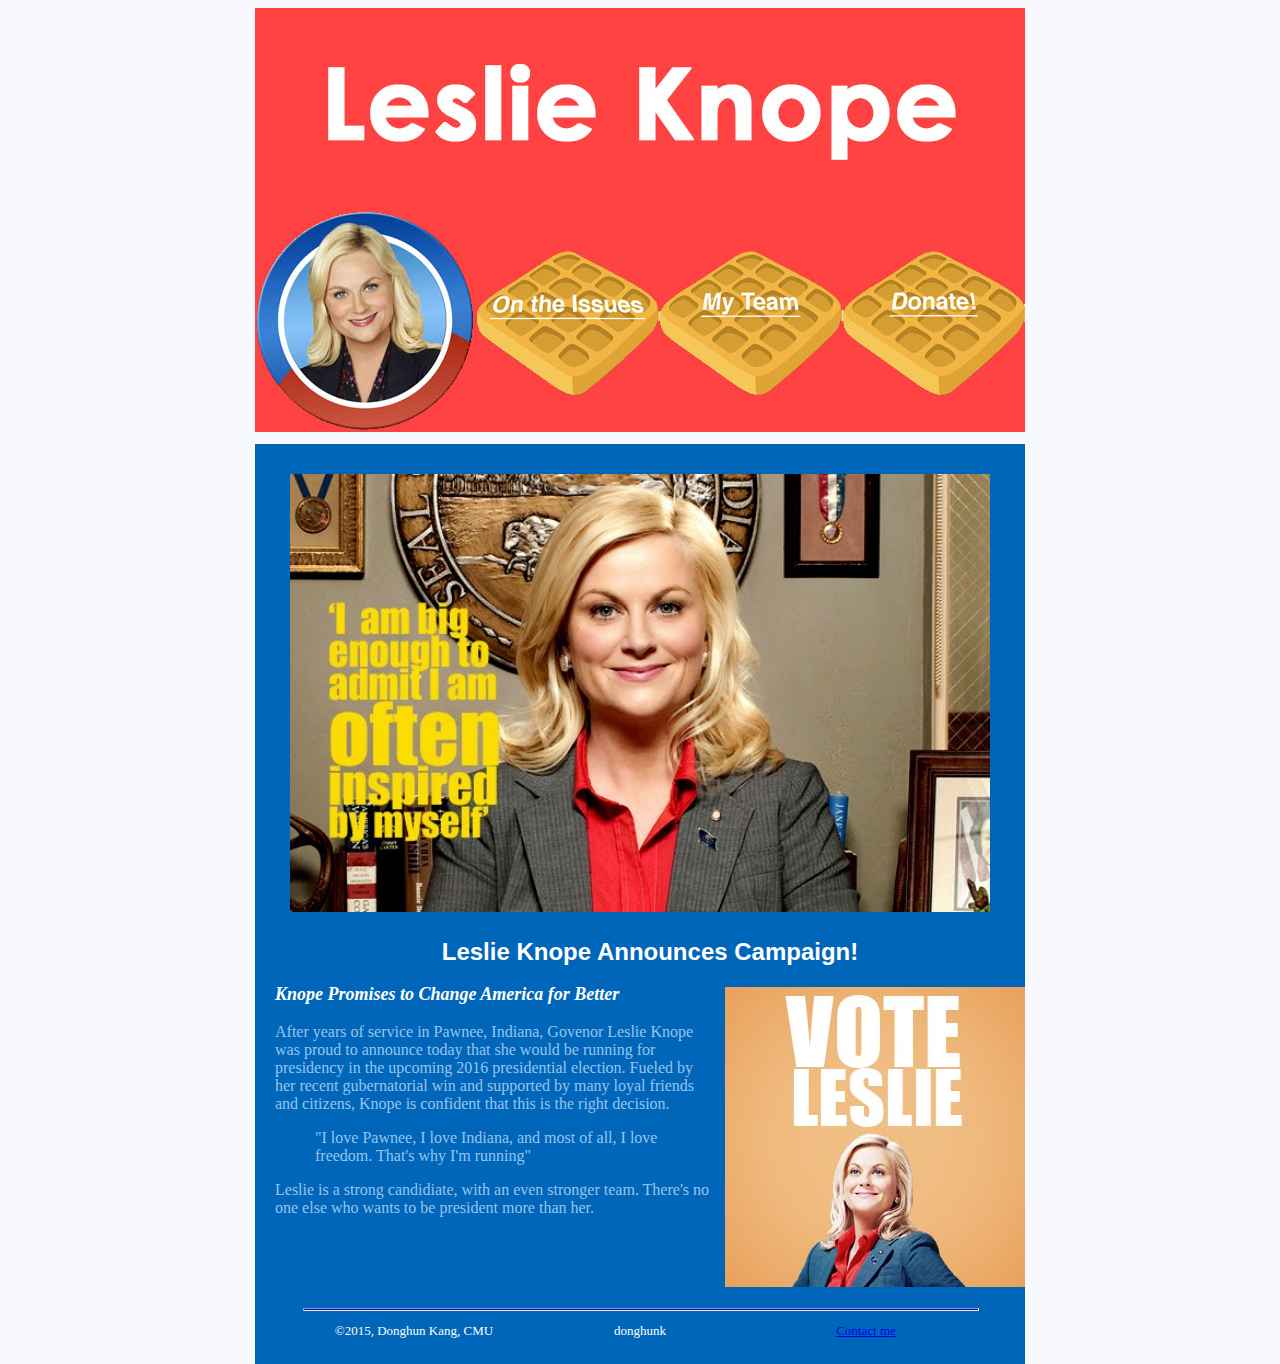
<file: index.html>
<html>
<head>
	<title>Knope 2016</title>
	<link href="style.css" rel="stylesheet" type="text/css"/>
</head>


<body>
	<div id ="banner">
			<MAP Name="mymap"> 
	<AREA Shape="circle" Coords="111,314.5,112.5" 
	         Href="index.html">  
	<AREA Shape="poly" Coords="221.6,310,311.6,244,402.4,300,320,387" 
	         Href="issues.html"> 
	<AREA Shape="poly" Coords="402.6,310,496.0,244,587.4,300,503.7,387" 
	         Href="team.html">
	<AREA Shape="poly" Coords="587.3,310,680.4,244,770,300,686,387" 
	         Href="donate.html">  
	</MAP>
	 
	<IMG Src="images/banner.jpg" Width="770" 
	        Alt="Image Map" Usemap="#mymap" Ismap align="center"></IMG>
	</div>

	<div id="maincontent">
		<img src="images/leslie.jpg" id="mainphoto">
		<div id="text">
		<h1>Leslie Knope Announces Campaign!</h1>
			<img src="images/voteleslie.jpg"  id= "lesliephoto" />
		<h3>Knope Promises to Change America for Better</h3>

		<p>After years of service in Pawnee, Indiana, Govenor Leslie Knope was proud to announce today that she would be running for presidency in the upcoming 2016 presidential election. Fueled by her recent gubernatorial win and supported by many loyal friends and citizens, Knope is confident that this is the right decision.</p>

		<blockquote>"I love Pawnee, I love Indiana, and most of all, I love freedom. That's why I'm running"</blockquote>

		<p>Leslie is a strong candidiate, with an even stronger team. There's no one else who wants to be president more than her. </p>
		</div>
			<table id="footertable">
			<tr>
				<td colspan="4"> <hr> </td>
			</tr>

			<tr>
				<td class="footercells">&copy;2015, Donghun Kang, CMU</td>

				<td class="footercells">
					donghunk</td>

				<td class="footercells">
					<a href="mailto:donghunk@andrew.cmu.edu">Contact me</a> </td>
			</tr>
		</table>
	</div>
</body>
</html>
</file>
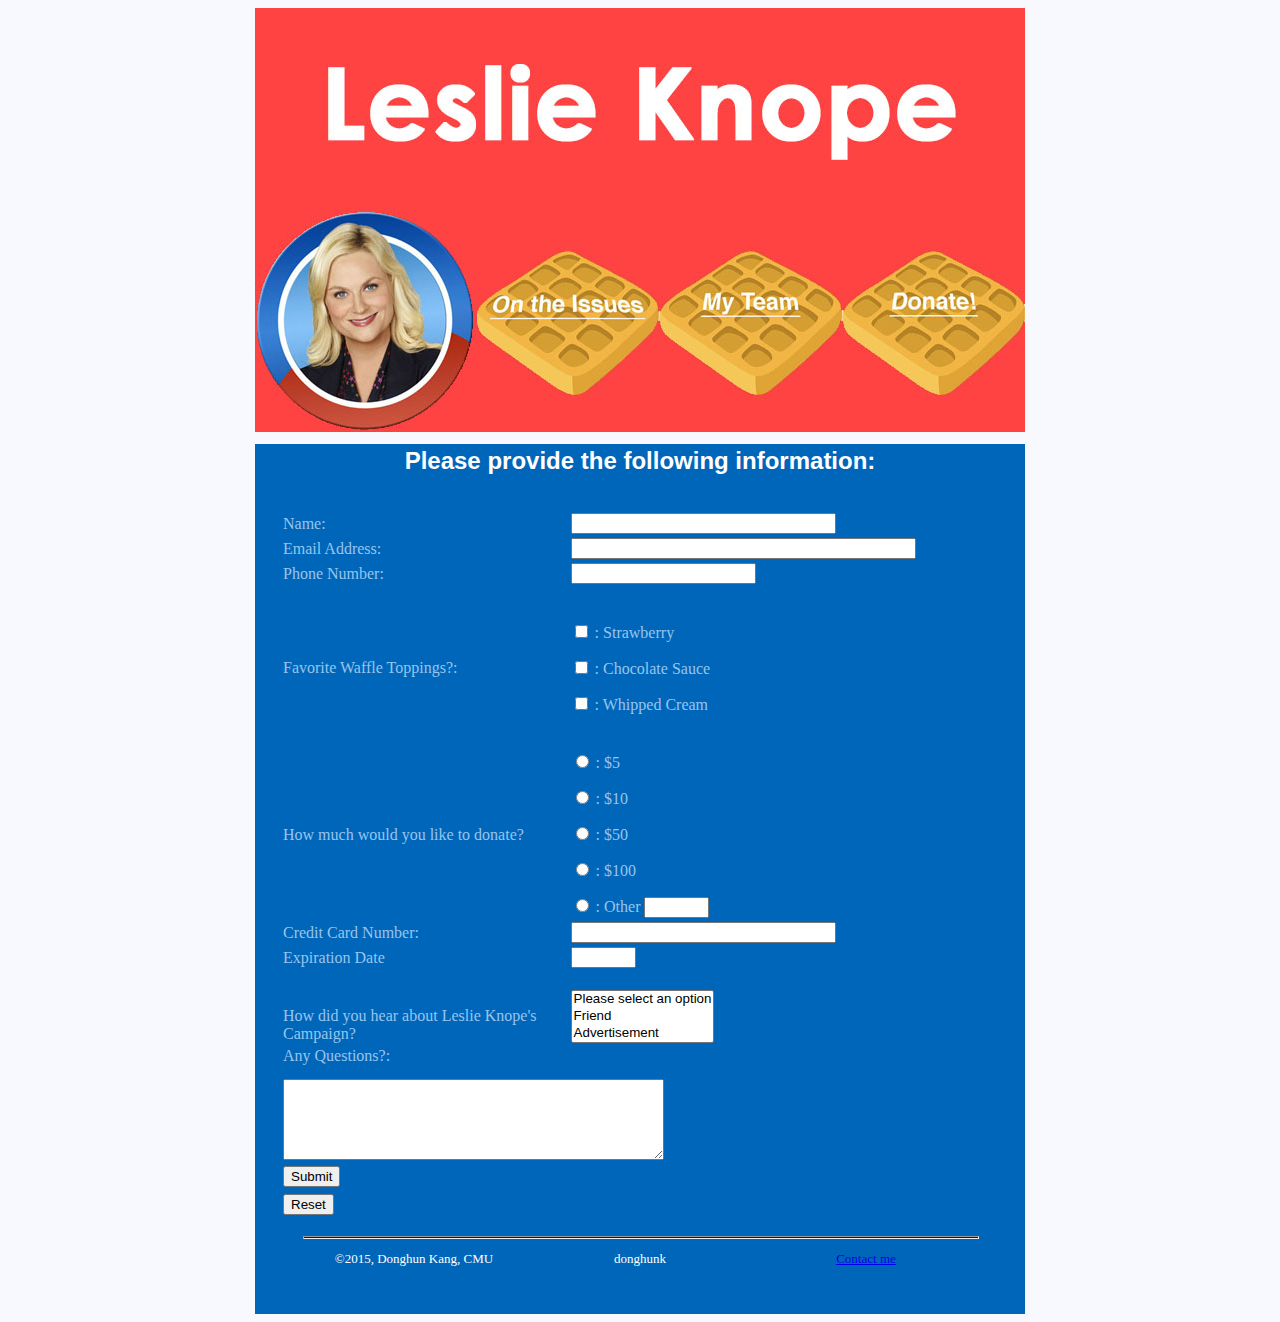
<file: donate.html>
<html>
<head>
	<title>Knope 2016</title>
	<link href="style.css" rel="stylesheet" type="text/css"/>
</head>


<body>
	<div id ="banner">
			<MAP Name="mymap"> 
	<AREA Shape="circle" Coords="111,314.5,112.5" 
	         Href="index.html">  
	<AREA Shape="poly" Coords="221.6,310,311.6,244,402.4,300,320,387" 
	         Href="issues.html"> 
	<AREA Shape="poly" Coords="402.6,310,496.0,244,587.4,300,503.7,387" 
	         Href="team.html">
	<AREA Shape="poly" Coords="587.3,310,680.4,244,770,300,686,387" 
	         Href="donate.html">  
	</MAP>
	 
	<IMG Src="images/banner.jpg" Width="770" 
	        Alt="Image Map" Usemap="#mymap" Ismap align="center"></IMG>
	</div>

	<div id="maincontentdonate">

<script>function validate()
	
	{
	if (document.contact.name.value.length < 2) 

	{
	alert("Please enter your whole name.");
	return false;		
	}

	if (document.contact.email.value.length < 6 ) 
	{

	alert("Please enter a valid email address.");
	return false;		
	}

	if (document.contact.phone.value.length < 7 ) 
	{

	alert("Please enter your phone number.");
	return false;		
	}
	
	return true;
	}

	
</script>

<table width="720" id = "donation">

	<form name="contact" action = "donate_completed.html" method = "post" onSubmit = "return validate();">

	<tr>
	<td height="50" colspan="2" align="center" valign="top" class="forminfo"><h1>Please provide the following information:</h1><br/></td>
	</tr>

	<tr>
	<td width="40%" class="forminfo"><p>Name:</td>
	<td width="60%" class="forminfo"><input type="text" size = "30" name = "name"></td>
	</tr>
	
	<tr> 
	<td class="forminfo"><p>Email Address:</td>
	<td valign="top" class="forminfo"><input type="text" size = "40" name="email"></td>
	</tr>
	
	<tr>
	<td class="forminfo"><p>Phone Number:</td>
	<td class="forminfo"><input type="text" name="phone" maxlength="15" /></td>
	</tr>
	
	<tr>
	<td height="84" id = "topalign" class="forminfo"><br><p>Favorite Waffle Toppings?: </td>
	<td align = "left" valign ="middle" class="forminfo">
	<br/>
	<p><input type="checkbox" name = "Strawberry" value="Strawberry"/> : Strawberry <br/>
	<p><input type="checkbox" name = "Chocolate Sauce" value="Chocolate Sauce" /> : Chocolate Sauce<br/>
	<p><input type="checkbox" name = "Whipped Cream" value="Whipped Cream" /> : Whipped Cream <br/>
	</td>
	</tr>
	
	<tr>
	<p><td height="63" id = "topalign" class="forminfo"><br/><p>How much would you like to donate? </td>
	<td align = "left" valign = "middle" class="forminfo"><br/>
	<p><input type="radio" name = "donate" value="5"/> : $5<br/>
	<p><input type="radio"name = "donate" value="10" /> : $10 <br/>
	<p><input type="radio"name = "donate" value="50" /> : $50 <br/>
	<p><input type="radio"name = "donate" value="100" /> : $100 <br/>
	<p><input type="radio"name = "donate" value="Other" /> : Other <input type="text" size = "5" name="lastname"><br/>
	</td>
	</tr>
	<tr>
	<td width="40%" class="forminfo"><p>Credit Card Number:</td>
	<td width="60%" class="forminfo"><input type="text" size = "30" name = "creditcard"></td>
	</tr>
	<tr>
	<td width="40%" class="forminfo"><p>Expiration Date</td>
	<td width="60%" class="forminfo"><input type="text" size = "5" name = "expiration"></td>
	</tr>


	<tr>
	<td class="forminfo"><br/><p>How did you hear about Leslie Knope's Campaign?</td>
	<td class="forminfo"><br/>
	<select name = "referral_code" size="3" multiple="3">
	<option value="NULL">Please select an option</option>
	<option value = "FRIEND">Friend</option>
	<option value = "AD">Advertisement</option>
	<option value = "GOOGLE">Google</option>
	<option value = "OTHER">Other</option>
	<option value = "NONE">None</option>
	</select></td>
 	</tr> 
	  
	<tr>
	<td height="30" colspan="2" valign="top" class="forminfo"><p>Any Questions?:</td>
	</tr>

	<tr>
	<td height="85" colspan="2" align = "left" valign="top" class="forminfo"> 
	<textarea id="comments" wrap="hard" rows="5" cols="45" align = "left"></textarea></td>
	</tr>
            
	<tr>     
	<td height="26" colspan="2" valign="top" class="forminfo">                        
	<input type="submit" value="Submit" name = "submit"></td>                      
	</tr>

	<tr>
	<td height="30" colspan="2" valign="top" class="forminfo">
	<input type= "reset" /><br/></td>
	</tr>

	</form>

	</div>
			<table id="footertable">
			<tr>
				<td colspan="4"> <hr> </td>
			</tr>

			<tr>
				<td class="footercells">&copy;2015, Donghun Kang, CMU</td>

				<td class="footercells">
					donghunk</td>

				<td class="footercells">
					<a href="mailto:donghunk@andrew.cmu.edu">Contact me</a> </td>
			</tr>

</table>

</body>
</html>
</file>
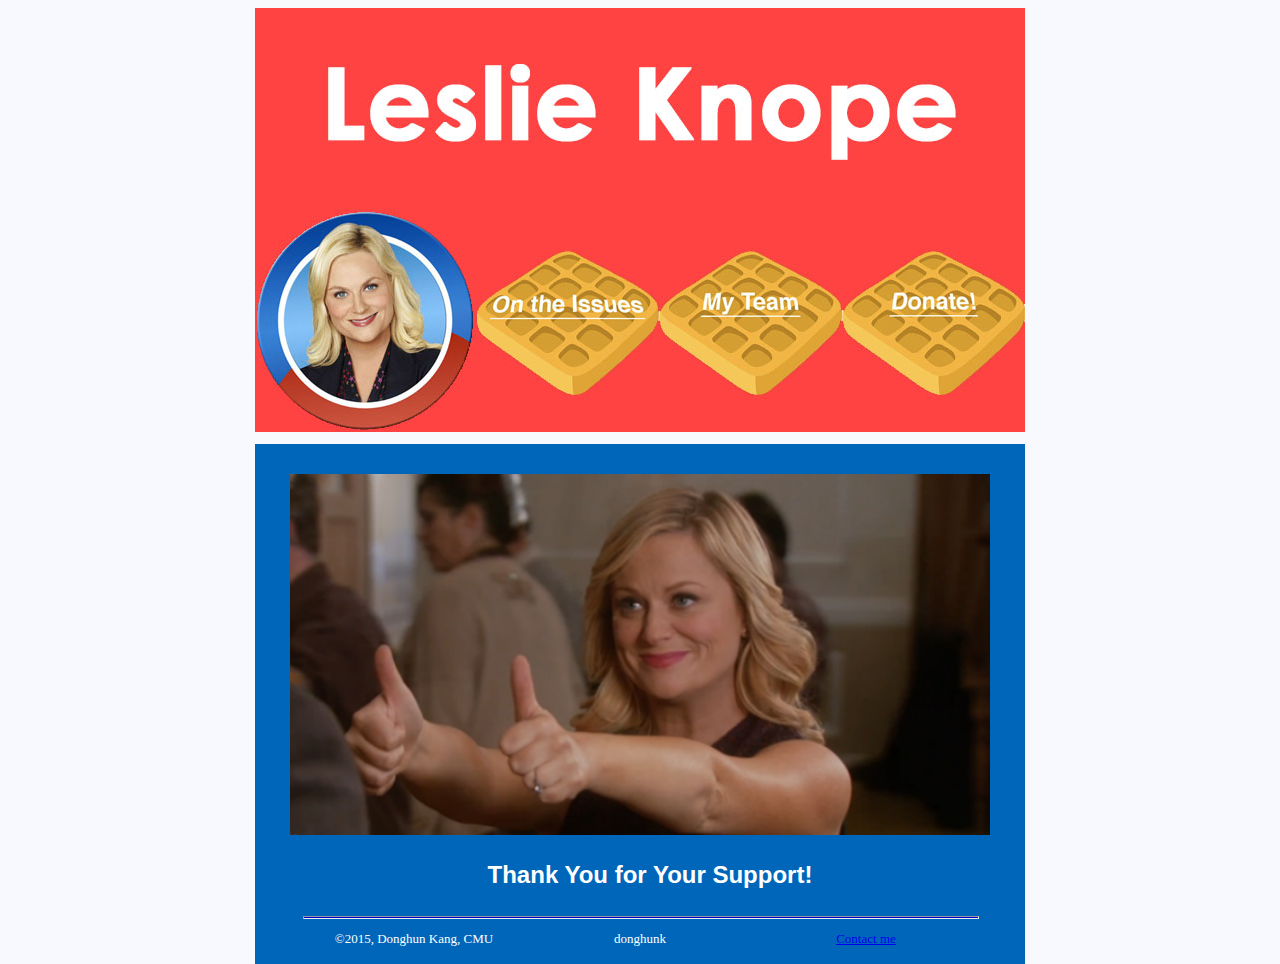
<file: donate_completed.html>
<html>
<head>
	<title>Knope 2016</title>
	<link href="style.css" rel="stylesheet" type="text/css"/>
</head>


<body>
	<div id ="banner">
			<MAP Name="mymap"> 
	<AREA Shape="circle" Coords="111,314.5,112.5" 
	         Href="index.html">  
	<AREA Shape="poly" Coords="221.6,310,311.6,244,402.4,300,320,387" 
	         Href="issues.html"> 
	<AREA Shape="poly" Coords="402.6,310,496.0,244,587.4,300,503.7,387" 
	         Href="team.html">
	<AREA Shape="poly" Coords="587.3,310,680.4,244,770,300,686,387" 
	         Href="donate.html">  
	</MAP>
	 
	<IMG Src="images/banner.jpg" Width="770" 
	        Alt="Image Map" Usemap="#mymap" Ismap align="center"></IMG>
	</div>

	<div id="maincontentdonatedone">
		<img src="images/thumbsup.jpg" id="mainphoto">
		<div id="text">
		<h1>Thank You for Your Support!</h1>
		</div>
			<table id="footertable">
			<tr>
				<td colspan="4"> <hr> </td>
			</tr>

			<tr>
				<td class="footercells">&copy;2015, Donghun Kang, CMU</td>

				<td class="footercells">
					donghunk</td>

				<td class="footercells">
					<a href="mailto:donghunk@andrew.cmu.edu">Contact me</a> </td>
			</tr>
		</table>
	</div>
</body>
</html>
</file>
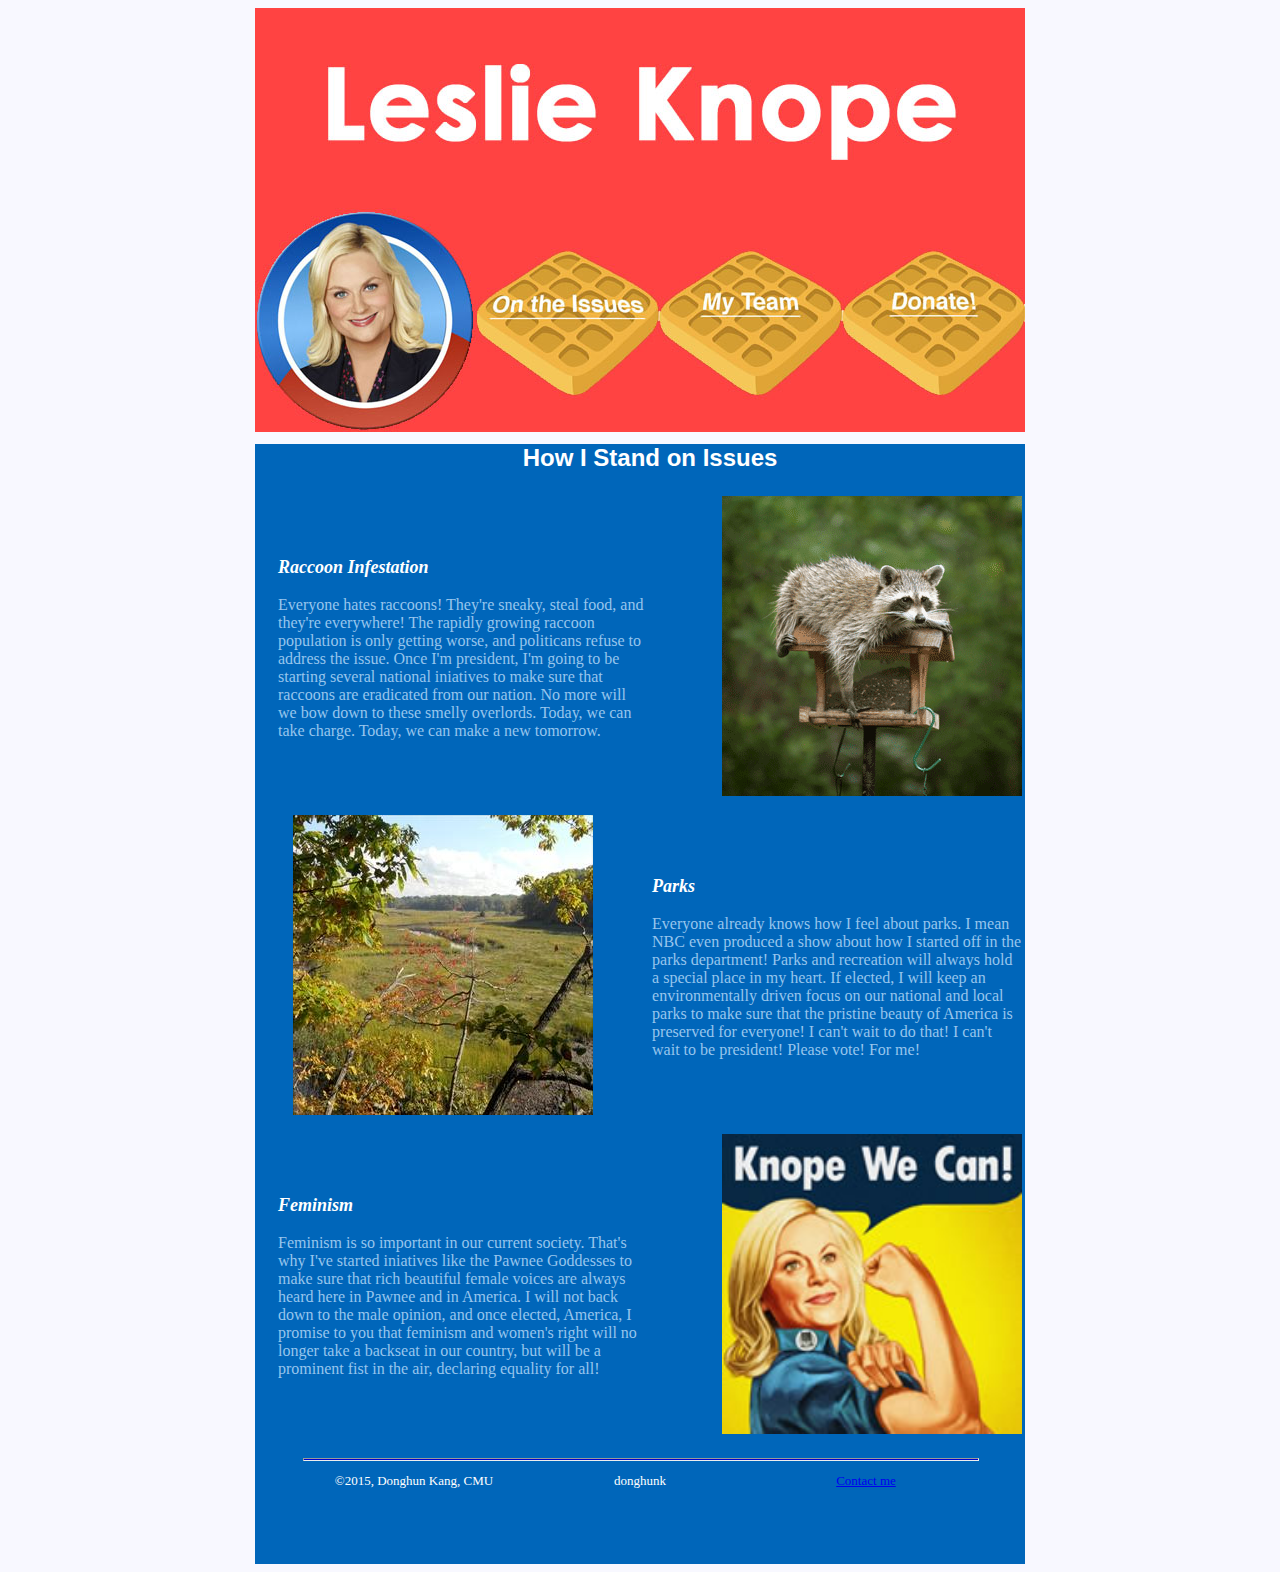
<file: issues.html>
<html>
<head>
	<title>Knope 2016</title>
	<link href="style.css" rel="stylesheet" type="text/css"/>
</head>


<body>
	<div id ="banner">
			<MAP Name="mymap"> 
	<AREA Shape="circle" Coords="111,314.5,112.5" 
	         Href="index.html">  
	<AREA Shape="poly" Coords="221.6,310,311.6,244,402.4,300,320,387" 
	         Href="issues.html"> 
	<AREA Shape="poly" Coords="402.6,310,496.0,244,587.4,300,503.7,387" 
	         Href="team.html">
	<AREA Shape="poly" Coords="587.3,310,680.4,244,770,300,686,387" 
	         Href="donate.html">  
	</MAP>
	 
	<IMG Src="images/banner.jpg" Width="770" 
	        Alt="Image Map" Usemap="#mymap" Ismap align="center"></IMG>
	</div>

	<div id="maincontentissues">
		<div id="text">
		<h1>How I Stand on Issues</h1>
<table>
			<tr>
				<td>
					<h3>Raccoon Infestation</h3>

					<p>Everyone hates raccoons! They're sneaky, steal food, and they're everywhere! The rapidly growing raccoon population is only getting worse, and politicans refuse to address the issue. Once I'm president, I'm going to be starting several national iniatives to make sure that raccoons are eradicated from our nation. No more will we bow down to these smelly overlords. Today, we can take charge. Today, we can make a new tomorrow. </p>
				</td>
				<td>
					<img src="images/racoon.gif"  id= "lesliephoto" />
				</td>
			</tr>
			<tr>
				<td>
					<img src="images/park.jpg"  id= "photo" />
				</td>
				<td>
					<h3>Parks</h3>
					<p>Everyone already knows how I feel about parks. I mean NBC even produced a show about how I started off in the parks department! Parks and recreation will always hold a special place in my heart. If elected, I will keep an environmentally driven focus on our national and local parks to make sure that the pristine beauty of America is preserved for everyone! I can't wait to do that! I can't wait to be president! Please vote! For me!</p>
				</td>
			</tr>
			<tr>
				<td>
					<h3>Feminism</h3>
					<p>Feminism is so important in our current society. That's why I've started iniatives like the Pawnee Goddesses to make sure that rich beautiful female voices are always heard here in Pawnee and in America. I will not back down to the male opinion, and once elected, America, I promise to you that feminism and women's right will no longer take a backseat in our country, but will be a prominent fist in the air, declaring equality for all!</p>
				</td>
				<td>
					<img src="images/knopewecan.jpg"  id= "lesliephoto" />
				</td>

		</table>
		</div>
			<table id="footertable">
			<tr>
				<td colspan="4"> <hr> </td>
			</tr>

			<tr>
				<td class="footercells">&copy;2015, Donghun Kang, CMU</td>

				<td class="footercells">
					donghunk</td>

				<td class="footercells">
					<a href="mailto:donghunk@andrew.cmu.edu">Contact me</a> </td>
			</tr>
		</table>
	</div>
</body>
</html>
</file>
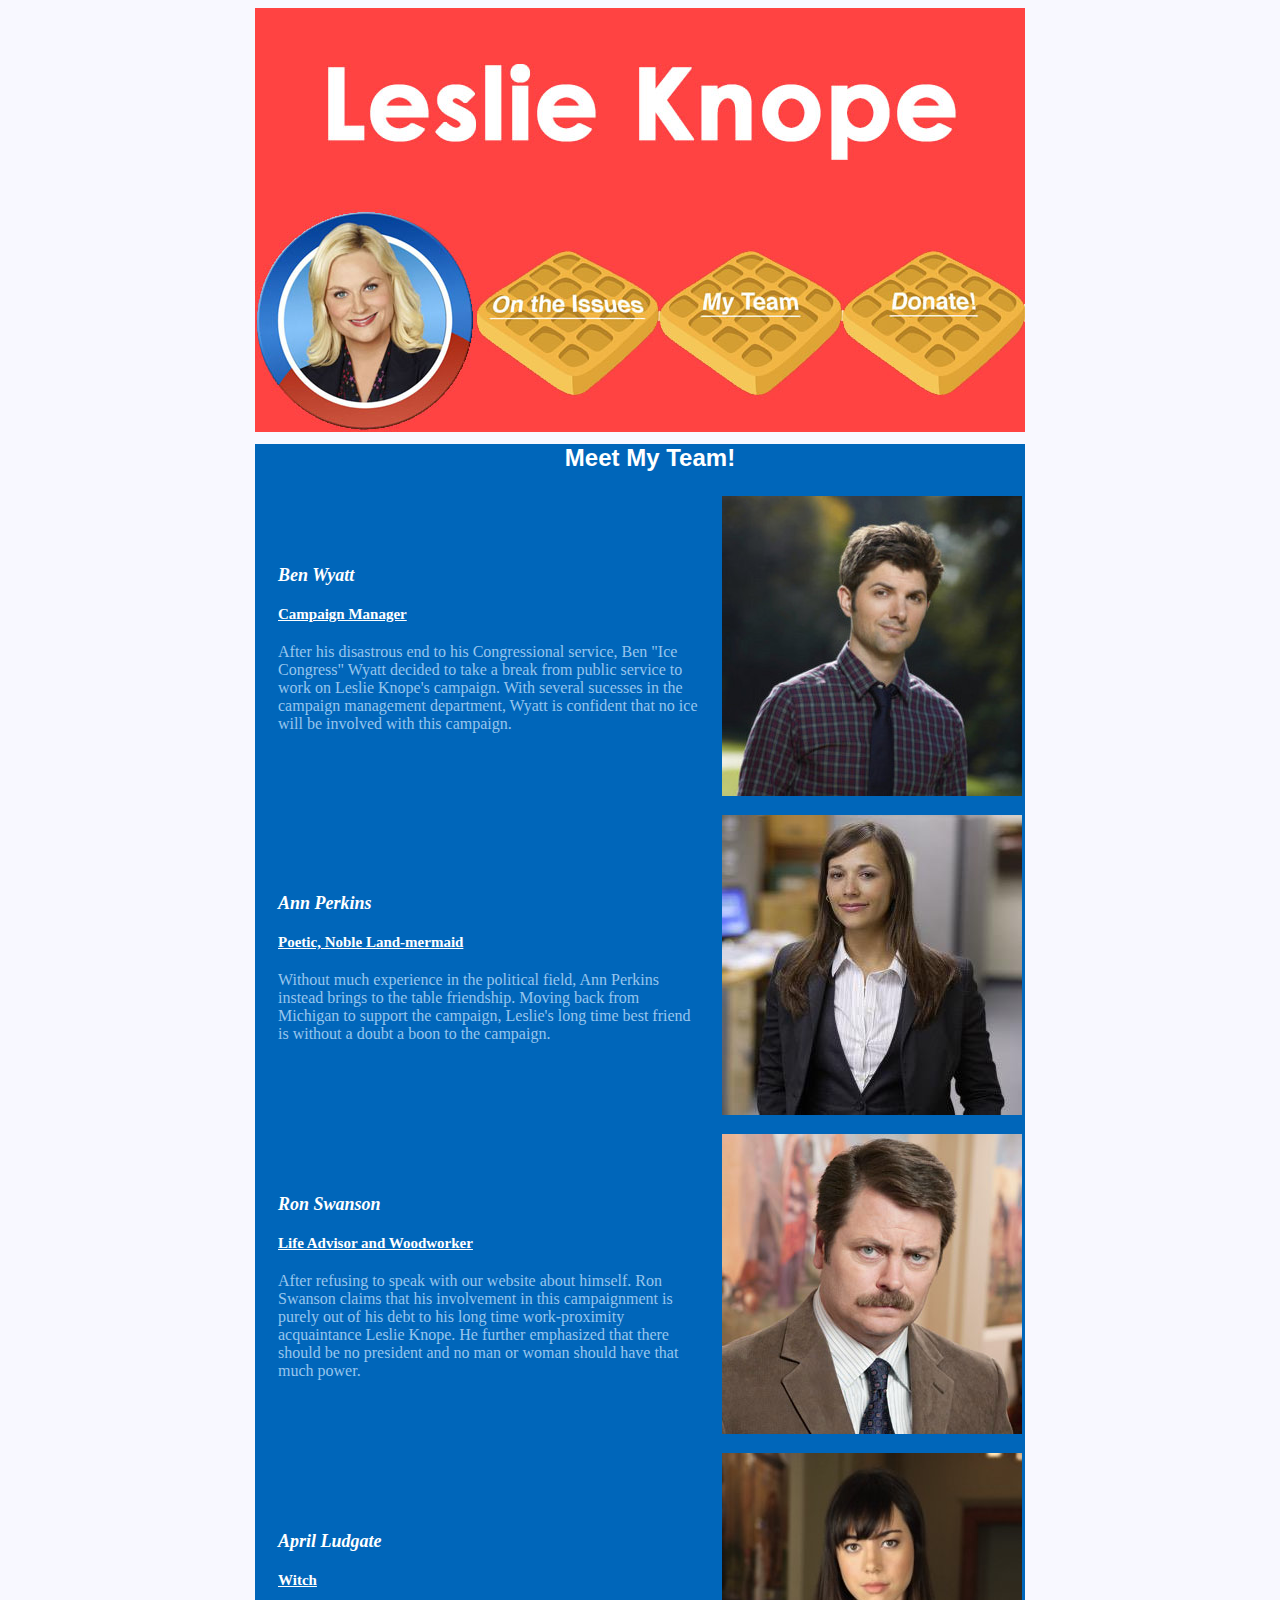
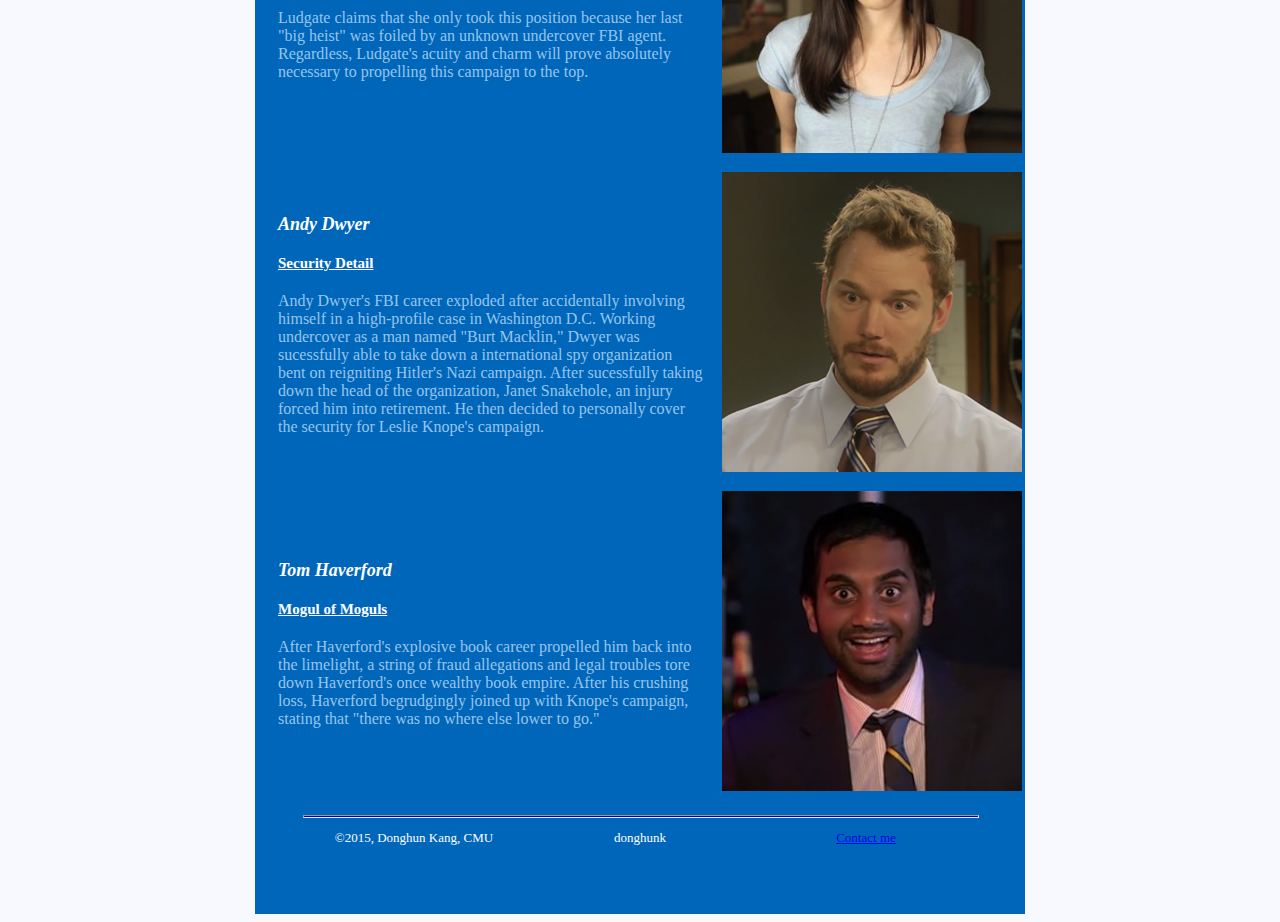
<file: team.html>
<html>
<head>
	<title>Knope 2016</title>
	<link href="style.css" rel="stylesheet" type="text/css"/>
</head>


<body>
	<div id ="banner">
			<MAP Name="mymap"> 
	<AREA Shape="circle" Coords="111,314.5,112.5" 
	         Href="index.html">  
	<AREA Shape="poly" Coords="221.6,310,311.6,244,402.4,300,320,387" 
	         Href="issues.html"> 
	<AREA Shape="poly" Coords="402.6,310,496.0,244,587.4,300,503.7,387" 
	         Href="team.html">
	<AREA Shape="poly" Coords="587.3,310,680.4,244,770,300,686,387" 
	         Href="donate.html">  
	</MAP>
	 
	<IMG Src="images/banner.jpg" Width="770" 
	        Alt="Image Map" Usemap="#mymap" Ismap align="center"></IMG>
	</div>

	<div id="maincontentteam">
		<div id="text">
		<h1>Meet My Team!</h1>

		<table>
			<tr>
				<td>
					<h3>Ben Wyatt</h3>
					<h4>Campaign Manager</h4>

					<p>After his disastrous end to his Congressional service, Ben "Ice Congress" Wyatt decided to take a break from public service to work on Leslie Knope's campaign. With several sucesses in the campaign management department, Wyatt is confident that no ice will be involved with this campaign.</p>
				</td>
				<td>
					<img src="images/wyatt.jpg"  id= "lesliephoto" />
				</td>
			</tr>
			<tr>
				<td>
					<h3>Ann Perkins</h3>
					<h4>Poetic, Noble Land-mermaid</h4>
					<p>Without much experience in the political field, Ann Perkins instead brings to the table friendship.  Moving back from Michigan to support the campaign, Leslie's long time best friend is without a doubt a boon to the campaign.</p>
				</td>
				<td>
					<img src="images/perkins.jpg"  id= "lesliephoto" />
				</td>
			</tr>
			<tr>
				<td>
					<h3>Ron Swanson</h3>
					<h4>Life Advisor and Woodworker</h4>
					<p>After refusing to speak with our website about himself. Ron Swanson claims that his involvement in this campaignment is purely out of his debt to his long time work-proximity acquaintance Leslie Knope. He further emphasized that there should be no president and no man or woman should have that much power.</p>
				</td>
				<td>
					<img src="images/swanson.jpg"  id= "lesliephoto" />
				</td>
			</tr>
			<tr>
				<td>
					<h3>April Ludgate</h3>
					<h4>Witch</h4>
					<p>Ludgate claims that she only took this position because her last "big heist" was foiled by an unknown undercover FBI agent. Regardless, Ludgate's acuity and charm will prove absolutely necessary to propelling this campaign to the top.</p>
				</td>
				<td>
					<img src="images/ludgate.png"  id= "lesliephoto" />
				</td>
			</tr>
			<tr>
				<td>
					<h3>Andy Dwyer</h3>
					<h4>Security Detail</h4>
					<p>Andy Dwyer's FBI career exploded after accidentally involving himself in a high-profile case in Washington D.C. Working undercover as a man named "Burt Macklin," Dwyer was sucessfully able to take down a international spy organization bent on reigniting Hitler's Nazi campaign. After sucessfully taking down the head of the organization, Janet Snakehole, an injury forced him into retirement. He then decided to personally cover the security for Leslie Knope's campaign. </p>
				</td>
				<td>
					<img src="images/dwyer.png"  id= "lesliephoto" />
				</td>
			</tr>
		<tr>
				<td>
					<h3>Tom Haverford</h3>
					<h4>Mogul of Moguls</h4>
					<p>After Haverford's explosive book career propelled him back into the limelight, a string of fraud allegations and legal troubles tore down Haverford's once wealthy book empire.  After his crushing loss, Haverford begrudgingly joined up with Knope's campaign, stating that "there was no where else lower to go."</p>
				</td>
				<td>
					<img src="images/haverford.png"  id= "lesliephoto" />
				</td>
			</tr>

		</table>






		</div>
			<table id="footertable">
			<tr>
				<td colspan="4"> <hr> </td>
			</tr>

			<tr>
				<td class="footercells">&copy;2015, Donghun Kang, CMU</td>

				<td class="footercells">
					donghunk</td>

				<td class="footercells">
					<a href="mailto:donghunk@andrew.cmu.edu">Contact me</a> </td>
			</tr>
		</table>
	</div>
</body>
</html>
</file>
<file: style.css>
body {
	background-color:#F8F8FF
}


#banner {
	margin-right: auto;
	margin-left: auto;
	position: center;
	background-color: #E2FDFF;
	width: 770px;
	height: 400px;
	padding-bottom: 20px;
	left: 0px;
	top: 0px;
}

#maincontent {
	margin-right: auto;
	margin-left: auto;
	position: relative;
	background-color: #0066ba;
	width: 770px;
	height: 900px;
	padding-bottom: 20px;
	left: 0px;
	top: 16px;
}

#maincontentissues {
	margin-right: auto;
	margin-left: auto;
	position: relative;
	background-color: #0066ba;
	width: 770px;
	height: 1100px;
	padding-bottom: 20px;
	left: 0px;
}

#maincontentteam {
	margin-right: auto;
	margin-left: auto;
	position: relative;
	background-color: #0066ba;
	width: 770px;
	height: 2050px;
	padding-bottom: 20px;
	left: 0px;
	top: 0px;
}

#maincontentdonate {
	margin-right: auto;
	margin-left: auto;
	position: relative;
	background-color: #0066ba;
	width: 770px;
	height: 850px;
	padding-bottom: 20px;
	left: 0px;
	top: 0px;
}

#maincontentdonatedone {
	margin-right: auto;
	margin-left: auto;
	position: relative;
	background-color: #0066ba;
	width: 770px;
	height: 500px;
	padding-bottom: 20px;
	left: 0px;
	top: 16px;
}

#donation {
	margin-right: auto;
	margin-left: auto;
}
#text {
	margin-left: 20px
}

#mainphoto {
	position: relative;
	margin-top: 30px;
	margin-right: 0px;
	margin-bottom: 10px;
	margin-left: 35px;
	width: 700px;
}
#lesliephoto {
	float: right;
	margin-top: 5px;
	margin-right: 0px;
	margin-bottom: 10px;
	margin-left: 15px;
	width: 300px;
}

#photo {
	float: left;
	margin-top: 5px;
	margin-right: 0px;
	margin-bottom: 10px;
	margin-left: 15px;
	width: 300px;
}

h1 {
	font-family: Verdana, Geneva, sans-serif;
	font-size: 24px;
	font-style: normal;
	font-weight: 700;
	color: white;
	text-align: center;
}

h3 {
	font-family: Georgia, "Times New Roman", Times, serif;
	font-size: 18px;
	font-style: oblique;
	font-weight: bolder;
	color: white;
}

h4{
	font-family: Georgia, "Times New Roman", Times, serif;
	font-size: 15px;
	text-decoration: underline;
	color: white;
}

p {
	font-family: Georgia, "Times New Roman", Times, serif;
	font-size: medium;
	color: #97c5ed;
}

blockquote {
	font-family: Georgia, "Times New Roman", Times, serif;
	font-size: medium;
	color: #97c5ed;

}
#footertable {
	width: 680px;
	margin-right: auto;
	margin-left: auto;
}

#footertable hr {
	height: 1px;
	width: 100%;
	margin-right: auto;
	margin-left: auto;
	background-position: center;
	background-color: #00C;
}

.footercells{
	width: 25%;
	text-align: center;
	padding-bottom: 10px;
	font-size: small;
	color: white;
	text-decoration: none;
}
</file>
